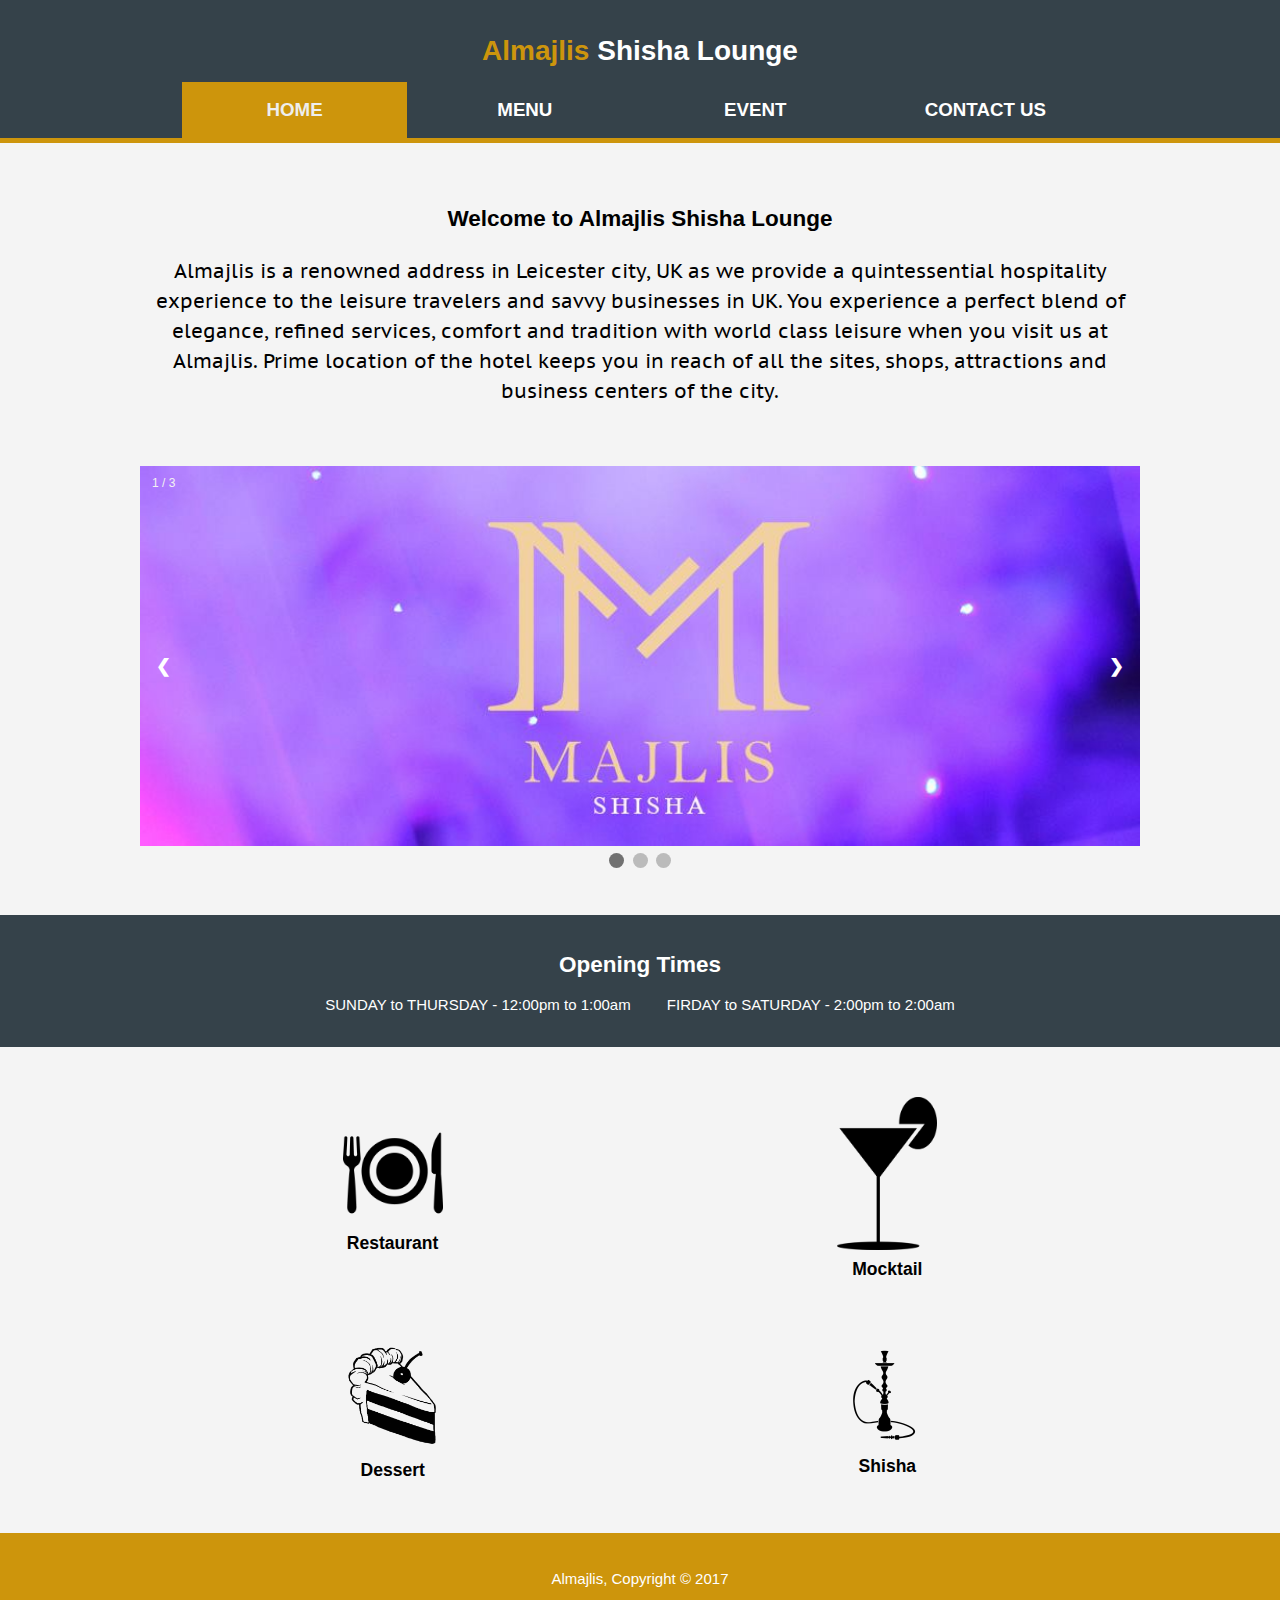
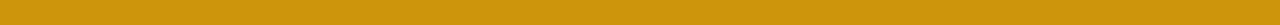
<file: index.html>
<!DOCTYPE html>
<html>
	<head>
		<meta charset="utf-8">
		<meta name="author" content="Vinay Bagan">
		<title>Almajlis | Welcome</title>
		<link rel="stylesheet" href="./css/main.css">
	</head>
	
	<body>
		<header>
			<div class="container">
				<div id="branding">	
					<h1><span class="highlight">Almajlis</span> Shisha Lounge</h1>
				</div>

				<!-- Navigation Buttons -->
				<main>
					<a href="index.html"><section class="button selected">
						<h3>HOME</h3>
					</section></a>

					<a href="menu.html"><section class="button">
						<h3>MENU</h3>
					</section></a>

					<a href="event.html"><section class="button">
						<h3>EVENT</h3>
					</section></a>

					<a href="contact.html"><section class="button">
						<h3>CONTACT US</h3>
					</section></a>
				</main>
			</div>
		</header>

		<!-- Content holder -->
		<section id="maininfo">
			<div class="container">
				<h2>Welcome to Almajlis Shisha Lounge</h2>
				<p style="font-family: 'PT Sans Caption', sans-serif;">Almajlis is a renowned address in Leicester city, UK as we provide a quintessential hospitality experience to the leisure travelers and savvy businesses in UK. You experience a perfect blend of elegance, refined services, comfort and tradition with world class leisure when you visit us at Almajlis. Prime location of the hotel keeps you in reach of all the sites, shops, attractions and business centers of the city. </p>
			</div>
		</section>
		
		<!-- Slideshow -->
		<div class="slideshow-container">
			<div class="mySlides fade">
				<div class="numbertext">1 / 3</div>
				<img src="imgs/banner2.jpg" alt="majlis shisha" style="width:100%">
				
			</div>
			<div class="mySlides fade">
				<div class="numbertext">2 / 3</div>
				<img src="imgs/banner1.jpg" alt="Dessert image" style="width:100%">
				
			</div>
			<div class="mySlides fade">
				<div class="numbertext">3 / 3</div>
				<img src="imgs/banner3.jpg" alt="Location image" style="width:100%">
				
			</div>

			<a class="prev" onclick="plusSlides(-1)">&#10094;</a>
			<a class="next" onclick="plusSlides(1)">&#10095;</a>
		</div>
		
		<div style="text-align:center; margin: 0 0 40px 0">
			<span class="dot" onclick="currentSlide(1)"></span> 
			<span class="dot" onclick="currentSlide(2)"></span> 
			<span class="dot" onclick="currentSlide(3)"></span> 
		</div>
		<!-- Slideshow End -->
		
		<!-- Content for index -->
		<section id="openingtimes">
			<div class="container">
				<h2><span class="highlight">Opening Times</span></h2>
				<p>SUNDAY to THURSDAY - 12:00pm to 1:00am</p>
				<p>FIRDAY to SATURDAY - 2:00pm to 2:00am</p>
			</div>
		</section>

		<section id="tiledinfos" class="beforeFooter">
			<div class="container">
				<div class="box">
					<img src="./imgs/restaurant.png" alt="Restaurant image">
					<h3>Restaurant</h3>
				</div>
				<div class="box">
					<img src="./imgs/mocktails.png" alt="Mocktail Image">
					<h3>Mocktail</h3>
				</div>
				<div class="box">
					<img src="./imgs/dessert.png" alt="Dessert Image">
					<h3>Dessert</h3>
				</div>
				<div class="box">
					<img src="./imgs/shisha.png" alt="Shisha Image">
					<h3>Shisha</h3>
				</div>
			</div>
		</section>
		
		<!-- script for image slider -->
		<script>
			var slideIndex = 1;
			showSlides(slideIndex);

			function plusSlides(n) {
				showSlides(slideIndex += n);
			}

			function currentSlide(n) {
				showSlides(slideIndex = n);
			}

			function showSlides(n) {
				var i;
				var slides = document.getElementsByClassName("mySlides");
				var dots = document.getElementsByClassName("dot");
				if (n > slides.length) {slideIndex = 1}    
				if (n < 1) {slideIndex = slides.length}
				for (i = 0; i < slides.length; i++) {
				  slides[i].style.display = "none";  
				}
				for (i = 0; i < dots.length; i++) {
				  dots[i].className = dots[i].className.replace(" active", "");
				}
				slides[slideIndex-1].style.display = "block";  
				dots[slideIndex-1].className += " active";
			}
		</script>
		<!-- end script for image slider -->
		
		<!-- footer -->
		<footer>
			<p>Almajlis, Copyright &copy; 2017</p>
		</footer>
		
		<!-- API for index font style -->
		<link href="https://fonts.googleapis.com/css?family=PT+Sans+Caption" rel="stylesheet">

</html>
</file>
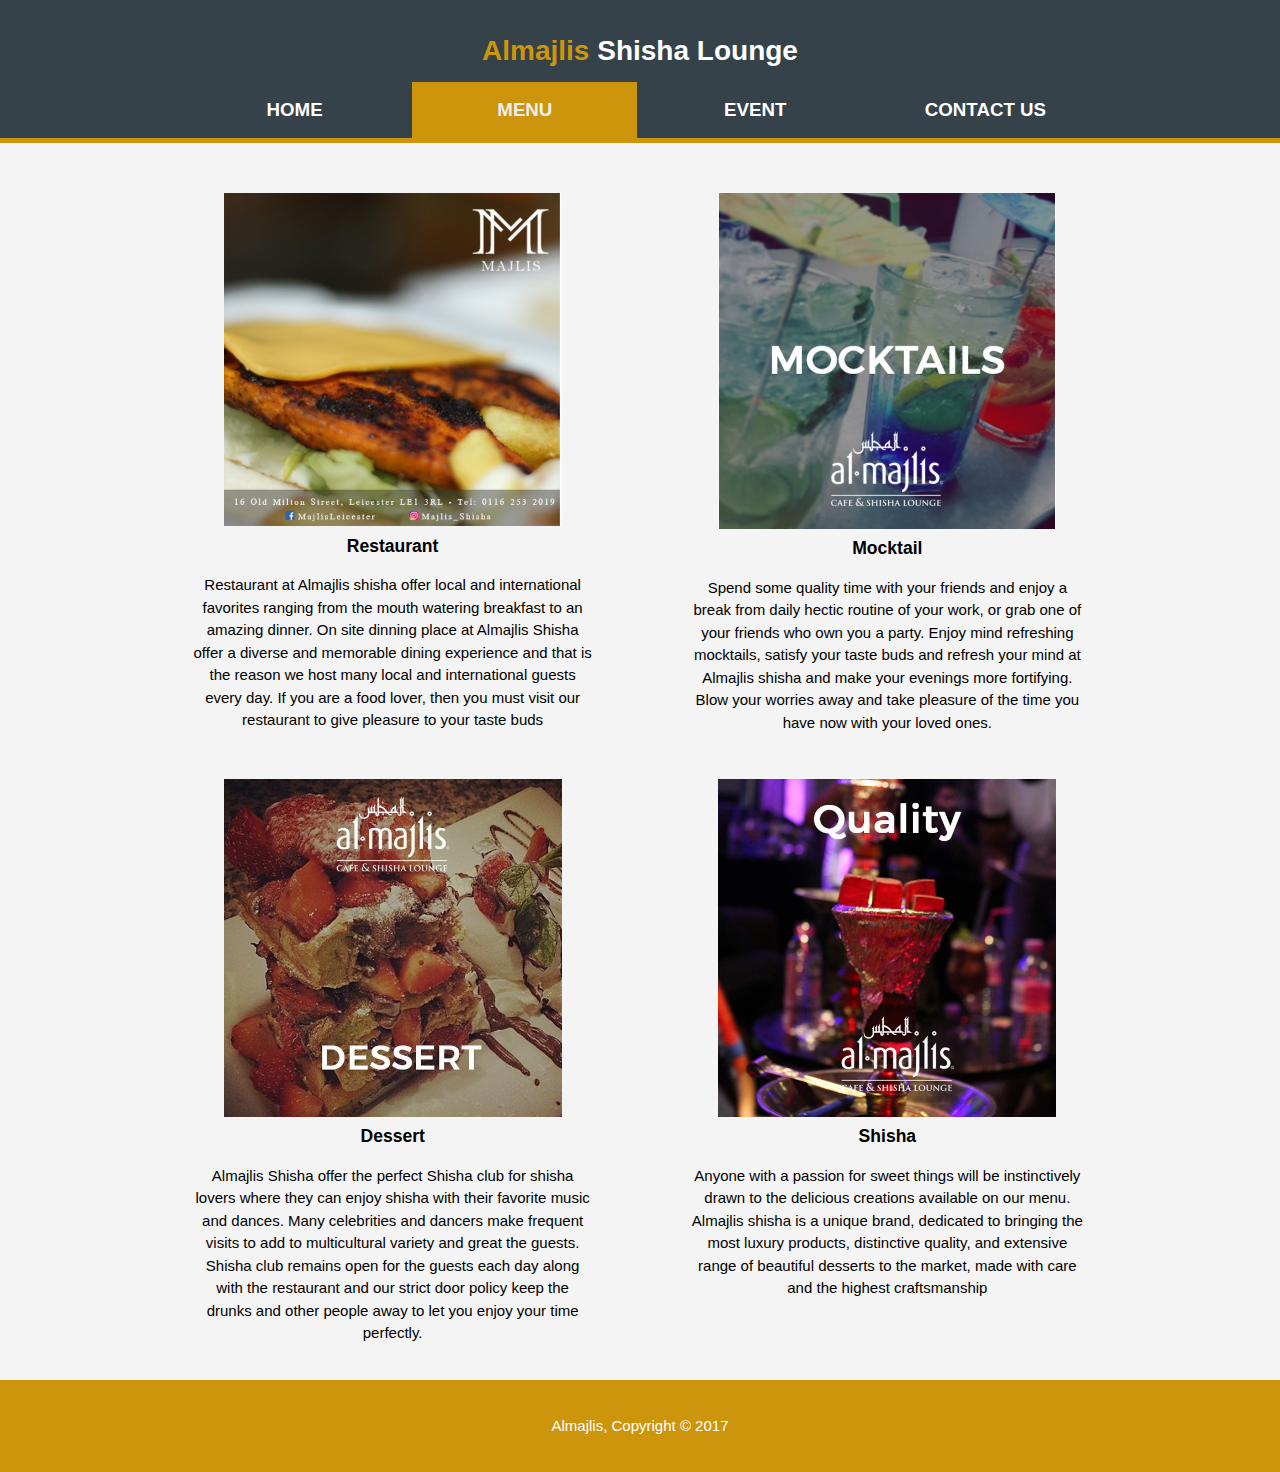
<file: menu.html>
<!DOCTYPE html>
<html>
	<head>
		<meta charset="utf-8">
		<meta name="author" content="Vinay Bagan">
		<title>Almajlis | Welcome</title>
		<link rel="stylesheet" href="./css/main.css">
	</head>
	
	<body>
		<header>
			<div class="container">
				<div id="branding">	
					<h1><span class="highlight">Almajlis</span> Shisha Lounge</h1>
				</div>

				<!-- Navigation Buttons -->
				<main>
					<a href="index.html"><section class="button">
						<h3>HOME</h3>
					</section></a>

					<a href="menu.html"><section class="button selected">
						<h3>MENU</h3>
					</section></a>

					<a href="event.html"><section class="button">
						<h3>EVENT</h3>
					</section></a>

					<a href="contact.html"><section class="button">
						<h3>CONTACT US</h3>
					</section></a>
				</main>
			</div>
		</header>
		
		<!-- Content holder -->
		<section id="imagedinfos" class="beforeFooter">
			<div class="container">
				<div class="box">
					<img src="./imgs/1.png" alt="Restaurant Image">
					<h3>Restaurant</h3>
					<p>Restaurant at Almajlis shisha offer local and international favorites ranging from the mouth watering breakfast to an amazing dinner. On site dinning place at Almajlis Shisha offer a diverse and memorable dining experience and that is the reason we host many local and international guests every day. If you are a food lover, then you must visit our restaurant to give pleasure to your taste buds</p>
				</div>
				<div class="box">
					<img src="./imgs/2.png" alt="Mocktail Image">
					<h3>Mocktail</h3>
					<p>Spend some quality time with your friends and enjoy a break from daily hectic routine of your work, or grab one of your friends who own you a party. Enjoy mind refreshing mocktails, satisfy your taste buds and refresh your mind at Almajlis shisha and make your evenings more fortifying. Blow your worries away and take pleasure of the time you have now with your loved ones.</p>
				</div>
				<div class="box">
					<img src="./imgs/3.png" alt="Dessert">
					<h3>Dessert</h3>
					<p>Almajlis Shisha offer the perfect Shisha club for shisha lovers where they can enjoy shisha with their favorite music and dances. Many celebrities and dancers make frequent visits to add to multicultural variety and great the guests. Shisha club remains open for the guests each day along with the restaurant and our strict door policy keep the drunks and other people away to let you enjoy your time perfectly.</p>
				</div>
				<div class="box">
					<img src="./imgs/4.png" alt="Shisha">
					<h3>Shisha</h3>
					<p>Anyone with a passion for sweet things will be instinctively drawn to the delicious creations available on our menu. Almajlis shisha is a unique brand, dedicated to bringing the most luxury products, distinctive quality, and extensive range of beautiful desserts to the market, made with care and the highest craftsmanship</p>
				</div>
			</div>
		</section>
		
		<!-- Footer holder -->
		<footer>
			<p>Almajlis, Copyright &copy; 2017</p>
		</footer>
</html>
</file>
<file: css/main.css>
body{
  font: 15px/1.5 Helvetica,sans-serif;
  padding:0;
  margin:0;
  background-color:#f4f4f4;
}

/* Header */
header {
	background:#35424a;
	color:#ffffff;
	padding-top:30px;
	min-height:70px;
	border-bottom:#cd950c 5px solid;
}
.container{
  width:80%;
  margin:auto;
  overflow:hidden;
  padding: 0 0 10px 0;
}

header #branding{
    float:none;
	margin: 0 0 10px 0;
    text-align:center;
    width:100%;
}
header #branding h1{
  margin:0;
  font-size: 28px;
}
header nav{
  float:right;
  margin-top: 8px;
}
ul{
  margin:0;
  padding:0;
}
header li{
  float:left;
  display:inline;
  padding: 0 20px 0 20px;
}
header main a{
  color:#ffffff;
  text-decoration:none;
  text-transform: uppercase;
  font-size:16px;
  transition: .3s ease-in-out;
}
header  {
	font-size: 18px;
}
header .highlight, header .current a{
  color:#cd950c;
  font-weight:bold;
}
header a:hover{
  color:#cccccc;
} main {
	text-align: center;
}


/* Home Page */
#maininfo {
  padding: 40px 0;
  text-align:center;
  color:#000;
}
#maininfo h1{
  margin-top:100px;
  font-size:55px;
  margin-bottom:10px;
}
#maininfo p{
  font-size:20px;
}


/* Slideshow container */
.slideshow-container {
  max-width: 1000px;
  position: relative;
  margin: auto;
}
/* Next & previous buttons */
.prev, .next {
  cursor: pointer;
  position: absolute;
  top: 50%;
  width: auto;
  padding: 16px;
  margin-top: -22px;
  color: white;
  font-weight: bold;
  font-size: 18px;
  transition: 0.6s ease;
  border-radius: 0 3px 3px 0;
}
/* Position the "next button" to the right */
.next {
  right: 0;
  border-radius: 3px 0 0 3px;
}
/* On hover, add a black background color with a little bit see-through */
.prev:hover, .next:hover {
  background-color: rgba(0,0,0,0.8);
}
/* Caption text */
.captext {
  color: #f2f2f2;
  font-size: 15px;
  padding: 8px 12px;
  position: absolute;
  bottom: 8px;
  width: 100%;
  text-align: center;
}
/* Number text (1/3 etc) */
.numbertext {
  color: #f2f2f2;
  font-size: 12px;
  padding: 8px 12px;
  position: absolute;
  top: 0;
}
/* The dots/bullets/indicators */
.dot {
  cursor: pointer;
  height: 15px;
  width: 15px;
  margin: 0 2px;
  background-color: #bbb;
  border-radius: 50%;
  display: inline-block;
  transition: background-color 0.6s ease;
}
.active, .dot:hover {
  background-color: #717171;
}
/* Fading animation */
.fade {
  -webkit-animation-name: fade;
  -webkit-animation-duration: 1.5s;
  animation-name: fade;
  animation-duration: 1.5s;
}
@-webkit-keyframes fade {
  from {opacity: .4} 
  to {opacity: 1}
}
@keyframes fade {
  from {opacity: .4} 
  to {opacity: 1}
}
/* On smaller screens, decrease text size */
@media only screen and (max-width: 300px) {
  .prev, .next,.captext {font-size: 11px}
}


/* Page Contents */
#openingtimes {
  padding:25px 15px;
  color:#ffffff;
  background:#35424a;
  text-align: center;
}
#openingtimes h2{
	margin: 8px 0;
}
#openingtimes p {
	display: inline-block;
	margin: 5px 16px;
}



/* Tiled Infos */
#tiledinfos {
  margin-top:20px;
  text-align: center;
}
#tiledinfos .box {
  display: inline-block;
  vertical-align: middle;
  margin:30px 20px;
  width: 44%;
}
#tiledinfos .box img{
  width: 100px;
}
#tiledinfos p {
	display: inline-block;
}



/* Imaged Infos */
#imagedinfos {
  margin-top:20px;
  text-align: center;
}
#imagedinfos .box {
  display: inline-block;
  vertical-align: top;
  margin:30px 20px 0 20px;
  width: 44%;
}
#imagedinfos .box img{
  width: 75%;
  height: auto;
  min-width: 100px;
  max-width: 400px;
}
#imagedinfos p {
	display: inline-block;
	max-width: 400px;
}


/* Event Infos */
#eventinfos {
  margin-top:20px;
  text-align: center;
}
#eventinfos .box {
  display: inline-block;
  overflow: hidden;
  vertical-align: top;
  margin: 30px 0;
  position: relative;
}
#eventinfos .box img{
  height: auto;
  min-width: 100px;
  max-width: 400px;
}

/* Image transition */
.image {
  display: block;
  width: 100%;
  height: auto;
}

.overlay {
  position: absolute;
  bottom: 0;
  left: 0;
  right: 0;
  background-color: rgba(33, 42, 48, .5);
  overflow: hidden;
  width: 0;
  height: 100%;
  transition: .5s ease;
}

.box:hover .overlay {
  width: 100%;
}

.text {
  white-space: nowrap; 
  color: white;
  font-size: 20px;
  position: absolute;
  overflow: hidden;
  top: 50%;
  left: 50%;
  transform: translate(-50%, -50%);
  -ms-transform: translate(-50%, -50%);
}



/* Main Event Articles */
#main {
	background: #35424a;
	color: #fff;
}
article#main-col{
  float:left;
  width:100%;
}
/* Services */
ul#services li{
  list-style: none;
  padding:20px;
  border: rgba(33, 42, 48, 1) solid 1px;
  margin-bottom:5px;
  background: rgba(33, 42, 48, .5);
}
.page-title {
	text-align: center;
}



/* Contact Page */
#map {
	width: 100%;
	height: 520px;
	margin: 0;
	border: 0;
}

/* Social Media */
.socButton {
	text-decoration: none;
	display: inline-block;
	padding: 10px 14px;
	/*font-weight: bold;*/
	margin: 10px 4px 0 4px;
	background: rgba(0, 0, 0, .2);
	color: rgba(255, 255, 255, .4);
	border-radius: 3px; 
	transition: .3s ease-in-out;
}.socButton:hover {
	opacity: 1;
}.instagram {
	background:  linear-gradient(to bottom, #f15245 0%,#d92e7f 100%);
}.facebook {
	background: rgba(59, 89, 152, 1);
}.instagram:hover, .facebook:hover  {
	color: rgba(255, 255, 255, 1);
}
/* Footer */
footer {
  padding:20px;
  color:#ffffff;
  background-color:#cd950c;
  text-align: center;
}
.beforeFooter {
	padding-bottom: 20px;
}



/* Media Queries */
@media screen and (max-width: 1000px){
  header #branding {
    float:none;
    text-align:center;
    width:100%;
  }
  header nav {
	  margin: 8px 0;
  }
}

.button {
  font-size: 1em;
  background: #0000;
  text-align: center;
  padding: 14px 0;
}
.button:hover {
	background-color: rgba(0, 0, 0, .4);
    border: none;
    color: white;
    text-decoration: none;
    -webkit-transition-duration: 0.4s; /* Safari */
    transition-duration: 0.4s;
    cursor: pointer;
}
.selected {
	color: #eee;
	background-color: #cd950c;
}.selected:hover {
	background-color: rgba(205, 149, 12, 0.8);
	
}	h3 {
	margin: 0;
}


/* For mobile phones: */
@media screen and (min-width: 500px) {
	.button{
		width: 45%;
		display: inline-block;
	}
	#map {
	  height: 350px;
	}
}
@media screen and (min-width: 1000px) {
	.button{
		width: 22%;
	}
	.container {
	  padding: 0;
	}
	#map {
	  height: 450px;
	}
}
</file>
